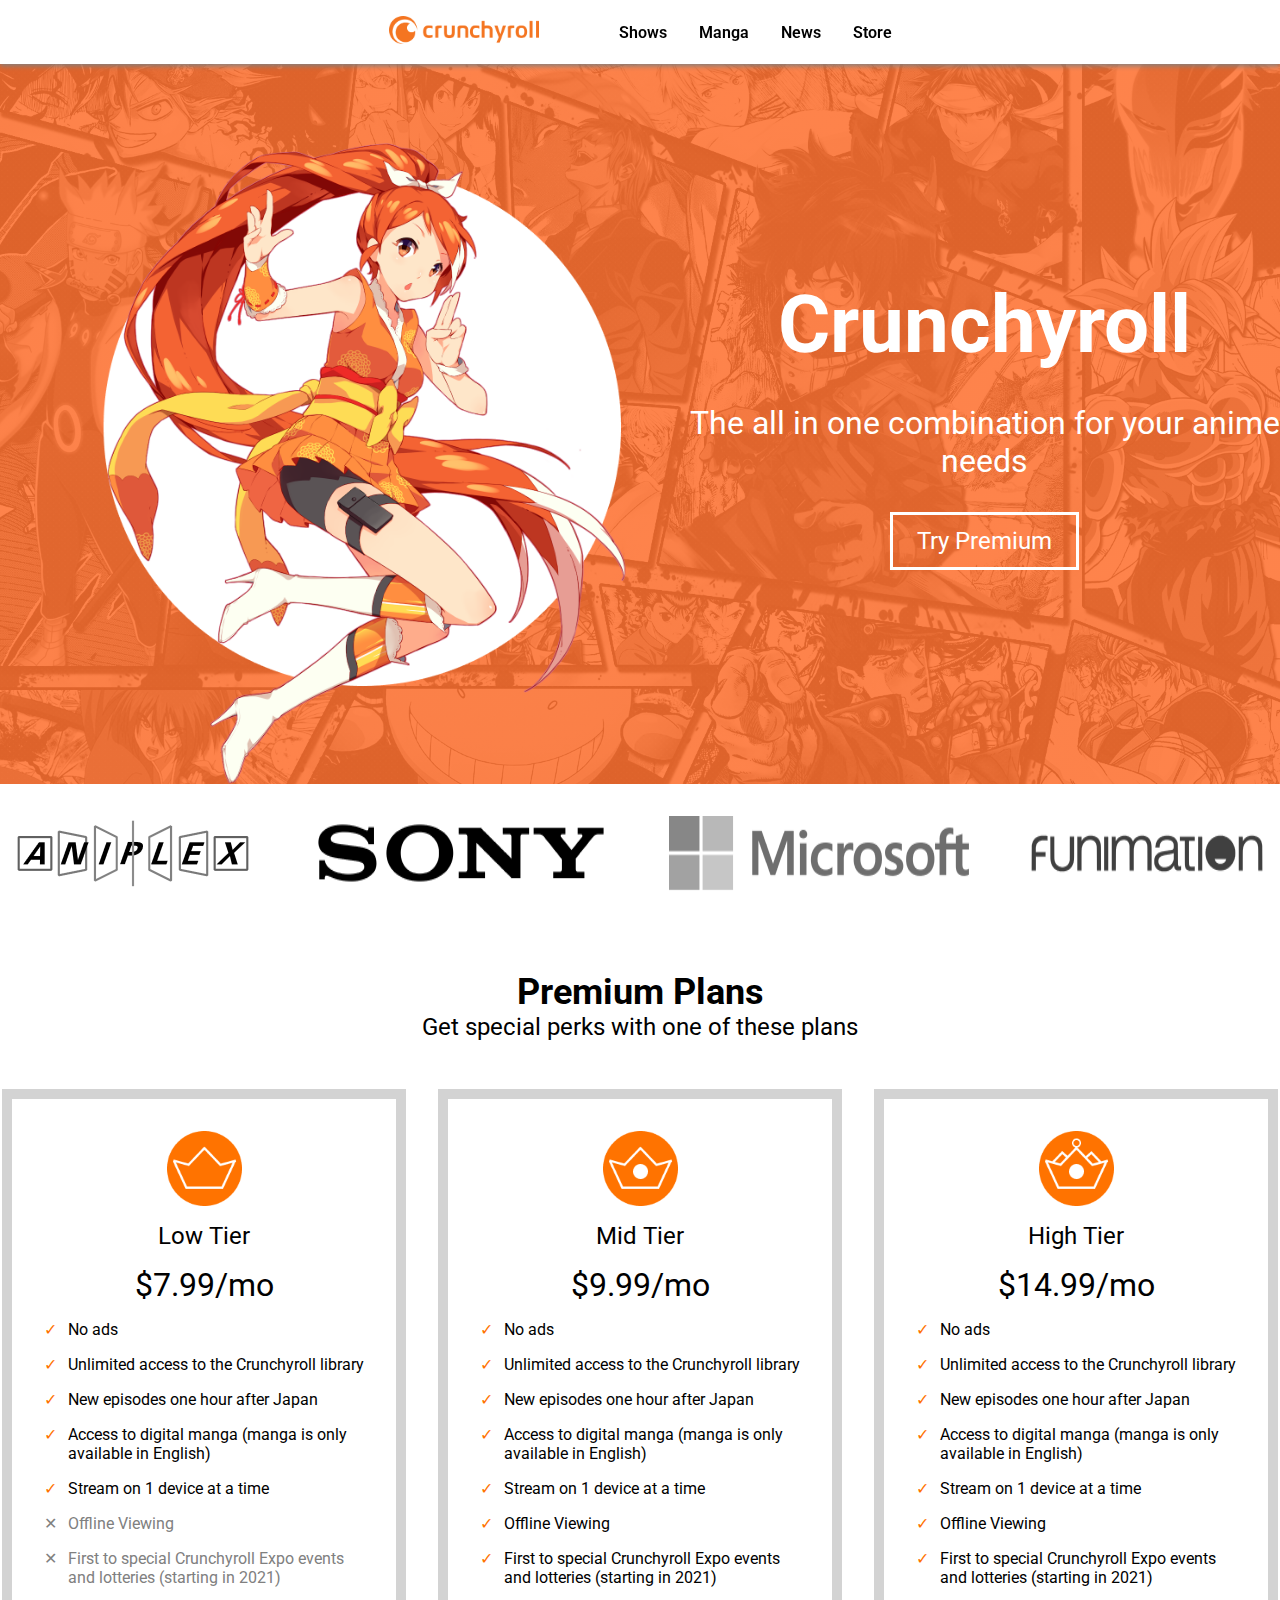
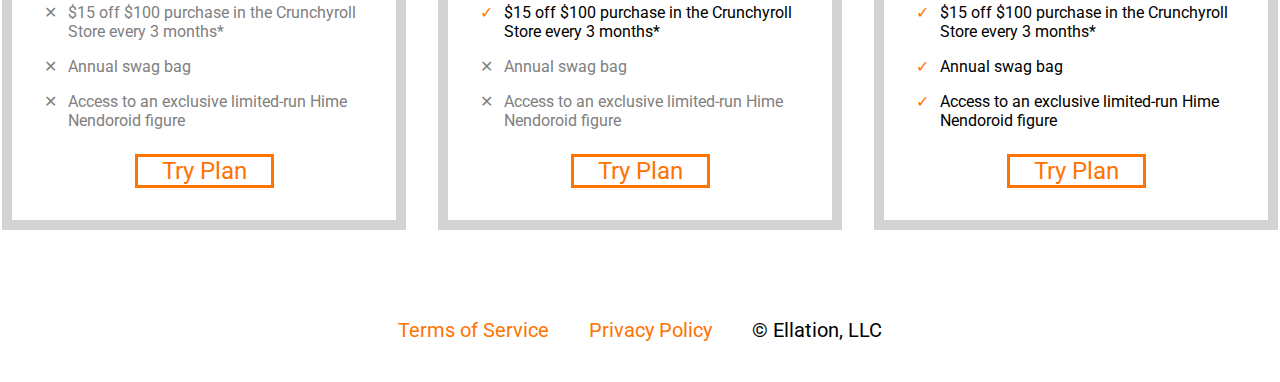
<file: index.html>
<!DOCTYPE html>
<html lang="en">
  <head>
    <meta charset="UTF-8" />
    <meta http-equiv="X-UA-Compatible" content="IE=edge" />
    <meta name="viewport" content="width=device-width, initial-scale=1.0" />
    <title>Crunchyroll Landing Page</title>
    <link rel="stylesheet" href="./src/css/styles.css" />
    <link rel="stylesheet" href="./src/css/premium.css" />
    <link rel="stylesheet" href="./src/css/payment.css" />
    <script defer src="./src/js/scripts.js"></script>
  </head>
  <body>
    <header>
      <a href="#">
        <img
          class="crunchyroll-logo"
          src="./imgs/crunchyroll-logo.png"
          alt="Crunchyroll Logo"
        />
      </a>
      <nav class="navbar">
        <ul>
          <li><a href="#">Shows</a></li>
          <li><a href="#">Manga</a></li>
          <li><a href="#">News</a></li>
          <li><a href="#">Store</a></li>
        </ul>
      </nav>
    </header>

    <main class="hero">
      <div class="hero-img-container">
        <img src="./imgs/hero/hime.png" alt="" />
      </div>
      <div class="hero-text-container">
        <h1 class="title">Crunchyroll</h1>
        <p class="subtitle">The all in one combination for your anime needs</p>
        <a class="premium-btn" href="#premium">Try Premium</a>
      </div>
    </main>

    <section class="sponsors">
      <img src="./imgs/sponsors/aniplex.png" alt="Aniplex Logo" />
      <img src="./imgs/sponsors/sony.png" alt="Sony Logo" />
      <img src="./imgs/sponsors/microsoft.png" alt="Microsoft Logo" />
      <img src="./imgs/sponsors/funimation.png" alt="Microsoft Logo" />
    </section>

    <section id="premium" class="premium-container">
      <div class="premium-title-container">
        <h2>Premium Plans</h2>
        <p>Get special perks with one of these plans</p>
      </div>

      <div class="premium-plans">
        <!-- Low Tier Container -->
        <div class="premium-plan">
          <div class="premium-plan-header-container">
            <img
              src="./imgs/premium/crown1.png"
              alt="Crown for low tier premium plan"
            />
            <p class="premium-header-tier">Low Tier</p>
            <span class="premium-plan-price">$7.99/mo</span>
          </div>
          <ul class="low-tier-perks">
            <li class="checkmark-perk">No ads</li>
            <li class="checkmark-perk">
              Unlimited access to the Crunchyroll library
            </li>
            <li class="checkmark-perk">New episodes one hour after Japan</li>
            <li class="checkmark-perk">
              Access to digital manga (manga is only available in English)
            </li>
            <li class="checkmark-perk">Stream on 1 device at a time</li>
            <li class="x-perk">Offline Viewing</li>
            <li class="x-perk">
              First to special Crunchyroll Expo events and lotteries (starting
              in 2021)
            </li>
            <li class="x-perk">
              $15 off $100 purchase in the Crunchyroll Store every 3 months*
            </li>
            <li class="x-perk">Annual swag bag</li>
            <li class="x-perk">
              Access to an exclusive limited-run Hime Nendoroid figure
            </li>
          </ul>
          <a class="try-plan-btn" href="./src/html/creditcard.html">Try Plan</a>
        </div>

        <!-- Mid Tier Container -->
        <div class="premium-plan">
          <div class="premium-plan-header-container">
            <img
              src="./imgs/premium/crown2.png"
              alt="Crown for mid tier premium plan"
            />
            <p class="premium-header-tier">Mid Tier</p>
            <span class="premium-plan-price">$9.99/mo</span>
          </div>
          <ul class="mid-tier-perks">
            <li class="checkmark-perk">No ads</li>
            <li class="checkmark-perk">
              Unlimited access to the Crunchyroll library
            </li>
            <li class="checkmark-perk">New episodes one hour after Japan</li>
            <li class="checkmark-perk">
              Access to digital manga (manga is only available in English)
            </li>
            <li class="checkmark-perk">Stream on 1 device at a time</li>
            <li class="checkmark-perk">Offline Viewing</li>
            <li class="checkmark-perk">
              First to special Crunchyroll Expo events and lotteries (starting
              in 2021)
            </li>
            <li class="checkmark-perk">
              $15 off $100 purchase in the Crunchyroll Store every 3 months*
            </li>
            <li class="x-perk">Annual swag bag</li>
            <li class="x-perk">
              Access to an exclusive limited-run Hime Nendoroid figure
            </li>
          </ul>
          <a class="try-plan-btn" href="./src/html/creditcard.html">Try Plan</a>
        </div>

        <!-- High Tier Container -->
        <div class="premium-plan">
          <div class="premium-plan-header-container">
            <img
              src="./imgs/premium/crown3.png"
              alt="Crown for high tier premium plan"
            />
            <p class="premium-header-tier">High Tier</p>
            <span class="premium-plan-price">$14.99/mo</span>
          </div>
          <ul class="high-tier-perks">
            <li class="checkmark-perk">No ads</li>
            <li class="checkmark-perk">
              Unlimited access to the Crunchyroll library
            </li>
            <li class="checkmark-perk">New episodes one hour after Japan</li>
            <li class="checkmark-perk">
              Access to digital manga (manga is only available in English)
            </li>
            <li class="checkmark-perk">Stream on 1 device at a time</li>
            <li class="checkmark-perk">Offline Viewing</li>
            <li class="checkmark-perk">
              First to special Crunchyroll Expo events and lotteries (starting
              in 2021)
            </li>
            <li class="checkmark-perk">
              $15 off $100 purchase in the Crunchyroll Store every 3 months*
            </li>
            <li class="checkmark-perk">Annual swag bag</li>
            <li class="checkmark-perk">
              Access to an exclusive limited-run Hime Nendoroid figure
            </li>
          </ul>
          <a class="try-plan-btn" href="./src/html/creditcard.html">Try Plan</a>
        </div>
      </div>
    </section>

    <footer>
      <a href="#">Terms of Service</a>
      <a href="#">Privacy Policy</a>
      <span>&copy; Ellation, LLC</span>
    </footer>
  </body>
</html>
</file>
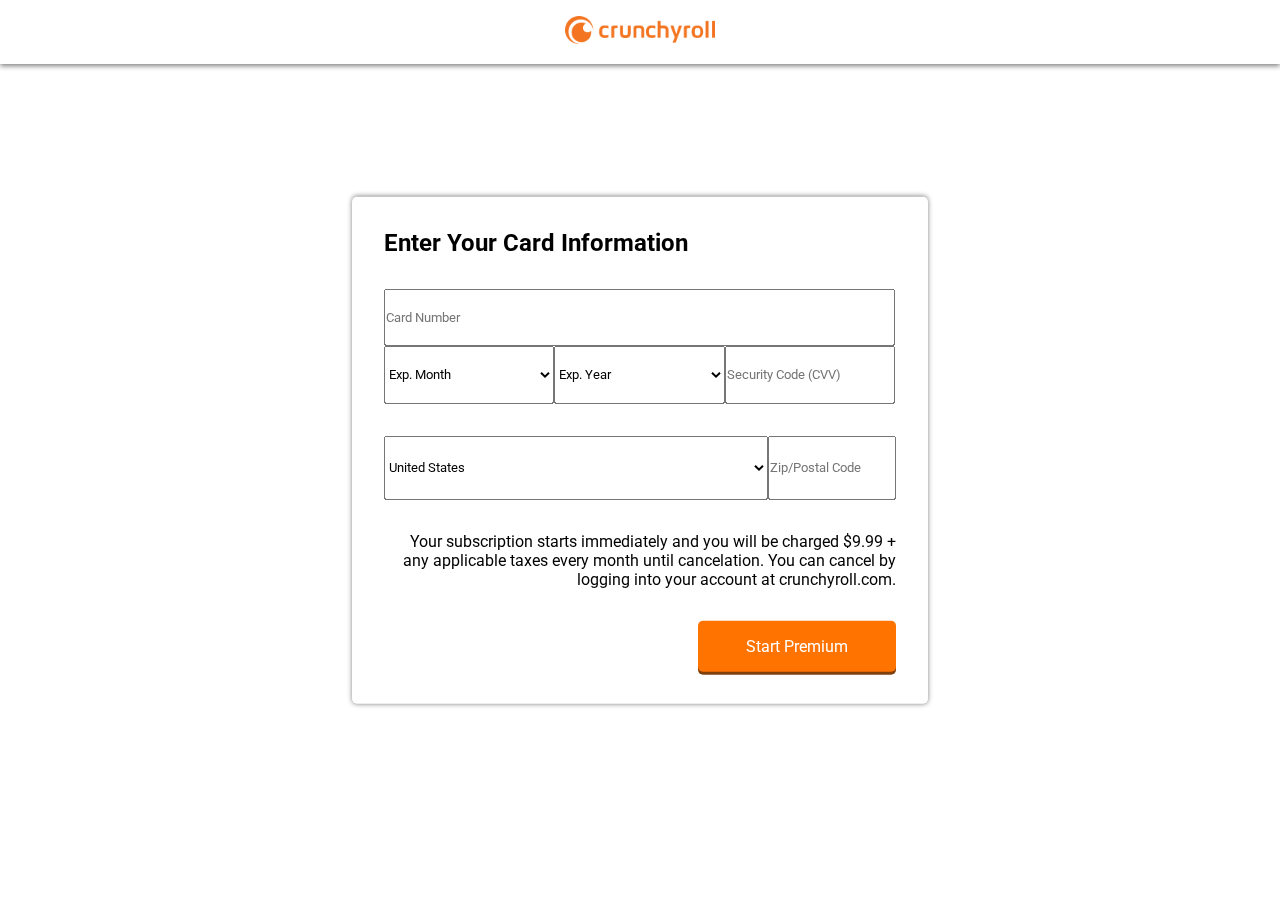
<file: src/html/creditcard.html>
<!DOCTYPE html>
<html lang="en">
  <head>
    <meta charset="UTF-8" />
    <meta http-equiv="X-UA-Compatible" content="IE=edge" />
    <meta name="viewport" content="width=device-width, initial-scale=1.0" />
    <title>Crunchyroll Landing Page</title>
    <link rel="stylesheet" href="../css/payment.css" />
    <link rel="stylesheet" href="../css/styles.css" />
    <script defer src="../js/scripts.js"></script>
  </head>
  <body>
    <header>
      <a href="../../index.html">
        <img
          class="cc-crunchyroll-logo"
          src="../../imgs/crunchyroll-logo.png"
          alt="Crunchyroll Logo"
        />
      </a>
    </header>

    <div class="modal">
      <h2 class="modal-title">Enter Your Card Information</h2>
      <form class="ccform" action="">
        <div class="ccinfo-container">
          <label class="hidden" for="ccnum">Credit Card Number</label>
          <input
            class="cardnumber remove-arrows"
            type="text"
            name="cardnumber"
            id="ccnum"
            maxlength="19"
            pattern="[0-9\s]{19}"
            placeholder="Card Number"
            onfocus="this.placeholder=''"
            onblur="this.placeholder='Card Number'"
            required
          />

          <label class="hidden" for="expmonth">Expiration Month</label>
          <select name="expmonth" id="expmonth" required>
            <option value="" selected>Exp. Month</option>
            <option value="Jan">01 - January</option>
            <option value="Feb">02 - February</option>
            <option value="Mar">03 - March</option>
            <option value="Apr">04 - April</option>
            <option value="May">05 - May</option>
            <option value="Jun">06 - June</option>
            <option value="Jul">07 - July</option>
            <option value="Aug">08 - August</option>
            <option value="Sep">09 - September</option>
            <option value="Oct">10 - October</option>
            <option value="Nov">11 - November</option>
            <option value="Dec">12 - December</option>
          </select>

          <label class="hidden" for="expyear">Expiration Year</label>
          <select name="expyear" id="expyear" required>
            <option value="" selected>Exp. Year</option>
            <option value="1">2022</option>
            <option value="2">2023</option>
            <option value="3">2024</option>
            <option value="4">2025</option>
            <option value="5">2026</option>
            <option value="6">2027</option>
            <option value="7">2028</option>
            <option value="8">2029</option>
            <option value="9">2030</option>
            <option value="10">2031</option>
            <option value="11">2032</option>
            <option value="12">2033</option>
            <option value="13">2034</option>
            <option value="14">2035</option>
            <option value="15">2036</option>
          </select>

          <label class="hidden" for="cvv">CVV</label>
          <input
            class="cvv remove-arrows"
            type="text"
            name="cvv"
            id="cvv"
            maxlength="3"
            pattern="[0-9]{3}"
            placeholder="Security Code (CVV)"
            onfocus="this.placeholder=''"
            onblur="this.placeholder='Security Code (CVV)'"
            required
          />
        </div>

        <div class="location-info-container">
          <select id="country" name="country" required>
            <option value="Afganistan">Afghanistan</option>
            <option value="Albania">Albania</option>
            <option value="Algeria">Algeria</option>
            <option value="American Samoa">American Samoa</option>
            <option value="Andorra">Andorra</option>
            <option value="Angola">Angola</option>
            <option value="Anguilla">Anguilla</option>
            <option value="Antigua & Barbuda">Antigua & Barbuda</option>
            <option value="Argentina">Argentina</option>
            <option value="Armenia">Armenia</option>
            <option value="Aruba">Aruba</option>
            <option value="Australia">Australia</option>
            <option value="Austria">Austria</option>
            <option value="Azerbaijan">Azerbaijan</option>
            <option value="Bahamas">Bahamas</option>
            <option value="Bahrain">Bahrain</option>
            <option value="Bangladesh">Bangladesh</option>
            <option value="Barbados">Barbados</option>
            <option value="Belarus">Belarus</option>
            <option value="Belgium">Belgium</option>
            <option value="Belize">Belize</option>
            <option value="Benin">Benin</option>
            <option value="Bermuda">Bermuda</option>
            <option value="Bhutan">Bhutan</option>
            <option value="Bolivia">Bolivia</option>
            <option value="Bonaire">Bonaire</option>
            <option value="Bosnia & Herzegovina">Bosnia & Herzegovina</option>
            <option value="Botswana">Botswana</option>
            <option value="Brazil">Brazil</option>
            <option value="British Indian Ocean Ter">
              British Indian Ocean Ter
            </option>
            <option value="Brunei">Brunei</option>
            <option value="Bulgaria">Bulgaria</option>
            <option value="Burkina Faso">Burkina Faso</option>
            <option value="Burundi">Burundi</option>
            <option value="Cambodia">Cambodia</option>
            <option value="Cameroon">Cameroon</option>
            <option value="Canada">Canada</option>
            <option value="Canary Islands">Canary Islands</option>
            <option value="Cape Verde">Cape Verde</option>
            <option value="Cayman Islands">Cayman Islands</option>
            <option value="Central African Republic">
              Central African Republic
            </option>
            <option value="Chad">Chad</option>
            <option value="Channel Islands">Channel Islands</option>
            <option value="Chile">Chile</option>
            <option value="China">China</option>
            <option value="Christmas Island">Christmas Island</option>
            <option value="Cocos Island">Cocos Island</option>
            <option value="Colombia">Colombia</option>
            <option value="Comoros">Comoros</option>
            <option value="Congo">Congo</option>
            <option value="Cook Islands">Cook Islands</option>
            <option value="Costa Rica">Costa Rica</option>
            <option value="Cote DIvoire">Cote DIvoire</option>
            <option value="Croatia">Croatia</option>
            <option value="Cuba">Cuba</option>
            <option value="Curaco">Curacao</option>
            <option value="Cyprus">Cyprus</option>
            <option value="Czech Republic">Czech Republic</option>
            <option value="Denmark">Denmark</option>
            <option value="Djibouti">Djibouti</option>
            <option value="Dominica">Dominica</option>
            <option value="Dominican Republic">Dominican Republic</option>
            <option value="East Timor">East Timor</option>
            <option value="Ecuador">Ecuador</option>
            <option value="Egypt">Egypt</option>
            <option value="El Salvador">El Salvador</option>
            <option value="Equatorial Guinea">Equatorial Guinea</option>
            <option value="Eritrea">Eritrea</option>
            <option value="Estonia">Estonia</option>
            <option value="Ethiopia">Ethiopia</option>
            <option value="Falkland Islands">Falkland Islands</option>
            <option value="Faroe Islands">Faroe Islands</option>
            <option value="Fiji">Fiji</option>
            <option value="Finland">Finland</option>
            <option value="France">France</option>
            <option value="French Guiana">French Guiana</option>
            <option value="French Polynesia">French Polynesia</option>
            <option value="French Southern Ter">French Southern Ter</option>
            <option value="Gabon">Gabon</option>
            <option value="Gambia">Gambia</option>
            <option value="Georgia">Georgia</option>
            <option value="Germany">Germany</option>
            <option value="Ghana">Ghana</option>
            <option value="Gibraltar">Gibraltar</option>
            <option value="Great Britain">Great Britain</option>
            <option value="Greece">Greece</option>
            <option value="Greenland">Greenland</option>
            <option value="Grenada">Grenada</option>
            <option value="Guadeloupe">Guadeloupe</option>
            <option value="Guam">Guam</option>
            <option value="Guatemala">Guatemala</option>
            <option value="Guinea">Guinea</option>
            <option value="Guyana">Guyana</option>
            <option value="Haiti">Haiti</option>
            <option value="Hawaii">Hawaii</option>
            <option value="Honduras">Honduras</option>
            <option value="Hong Kong">Hong Kong</option>
            <option value="Hungary">Hungary</option>
            <option value="Iceland">Iceland</option>
            <option value="Indonesia">Indonesia</option>
            <option value="India">India</option>
            <option value="Iran">Iran</option>
            <option value="Iraq">Iraq</option>
            <option value="Ireland">Ireland</option>
            <option value="Isle of Man">Isle of Man</option>
            <option value="Israel">Israel</option>
            <option value="Italy">Italy</option>
            <option value="Jamaica">Jamaica</option>
            <option value="Japan">Japan</option>
            <option value="Jordan">Jordan</option>
            <option value="Kazakhstan">Kazakhstan</option>
            <option value="Kenya">Kenya</option>
            <option value="Kiribati">Kiribati</option>
            <option value="Korea North">Korea North</option>
            <option value="Korea Sout">Korea South</option>
            <option value="Kuwait">Kuwait</option>
            <option value="Kyrgyzstan">Kyrgyzstan</option>
            <option value="Laos">Laos</option>
            <option value="Latvia">Latvia</option>
            <option value="Lebanon">Lebanon</option>
            <option value="Lesotho">Lesotho</option>
            <option value="Liberia">Liberia</option>
            <option value="Libya">Libya</option>
            <option value="Liechtenstein">Liechtenstein</option>
            <option value="Lithuania">Lithuania</option>
            <option value="Luxembourg">Luxembourg</option>
            <option value="Macau">Macau</option>
            <option value="Macedonia">Macedonia</option>
            <option value="Madagascar">Madagascar</option>
            <option value="Malaysia">Malaysia</option>
            <option value="Malawi">Malawi</option>
            <option value="Maldives">Maldives</option>
            <option value="Mali">Mali</option>
            <option value="Malta">Malta</option>
            <option value="Marshall Islands">Marshall Islands</option>
            <option value="Martinique">Martinique</option>
            <option value="Mauritania">Mauritania</option>
            <option value="Mauritius">Mauritius</option>
            <option value="Mayotte">Mayotte</option>
            <option value="Mexico">Mexico</option>
            <option value="Midway Islands">Midway Islands</option>
            <option value="Moldova">Moldova</option>
            <option value="Monaco">Monaco</option>
            <option value="Mongolia">Mongolia</option>
            <option value="Montserrat">Montserrat</option>
            <option value="Morocco">Morocco</option>
            <option value="Mozambique">Mozambique</option>
            <option value="Myanmar">Myanmar</option>
            <option value="Nambia">Nambia</option>
            <option value="Nauru">Nauru</option>
            <option value="Nepal">Nepal</option>
            <option value="Netherland Antilles">Netherland Antilles</option>
            <option value="Netherlands">Netherlands (Holland, Europe)</option>
            <option value="Nevis">Nevis</option>
            <option value="New Caledonia">New Caledonia</option>
            <option value="New Zealand">New Zealand</option>
            <option value="Nicaragua">Nicaragua</option>
            <option value="Niger">Niger</option>
            <option value="Nigeria">Nigeria</option>
            <option value="Niue">Niue</option>
            <option value="Norfolk Island">Norfolk Island</option>
            <option value="Norway">Norway</option>
            <option value="Oman">Oman</option>
            <option value="Pakistan">Pakistan</option>
            <option value="Palau Island">Palau Island</option>
            <option value="Palestine">Palestine</option>
            <option value="Panama">Panama</option>
            <option value="Papua New Guinea">Papua New Guinea</option>
            <option value="Paraguay">Paraguay</option>
            <option value="Peru">Peru</option>
            <option value="Phillipines">Philippines</option>
            <option value="Pitcairn Island">Pitcairn Island</option>
            <option value="Poland">Poland</option>
            <option value="Portugal">Portugal</option>
            <option value="Puerto Rico">Puerto Rico</option>
            <option value="Qatar">Qatar</option>
            <option value="Republic of Montenegro">
              Republic of Montenegro
            </option>
            <option value="Republic of Serbia">Republic of Serbia</option>
            <option value="Reunion">Reunion</option>
            <option value="Romania">Romania</option>
            <option value="Russia">Russia</option>
            <option value="Rwanda">Rwanda</option>
            <option value="St Barthelemy">St Barthelemy</option>
            <option value="St Eustatius">St Eustatius</option>
            <option value="St Helena">St Helena</option>
            <option value="St Kitts-Nevis">St Kitts-Nevis</option>
            <option value="St Lucia">St Lucia</option>
            <option value="St Maarten">St Maarten</option>
            <option value="St Pierre & Miquelon">St Pierre & Miquelon</option>
            <option value="St Vincent & Grenadines">
              St Vincent & Grenadines
            </option>
            <option value="Saipan">Saipan</option>
            <option value="Samoa">Samoa</option>
            <option value="Samoa American">Samoa American</option>
            <option value="San Marino">San Marino</option>
            <option value="Sao Tome & Principe">Sao Tome & Principe</option>
            <option value="Saudi Arabia">Saudi Arabia</option>
            <option value="Senegal">Senegal</option>
            <option value="Seychelles">Seychelles</option>
            <option value="Sierra Leone">Sierra Leone</option>
            <option value="Singapore">Singapore</option>
            <option value="Slovakia">Slovakia</option>
            <option value="Slovenia">Slovenia</option>
            <option value="Solomon Islands">Solomon Islands</option>
            <option value="Somalia">Somalia</option>
            <option value="South Africa">South Africa</option>
            <option value="Spain">Spain</option>
            <option value="Sri Lanka">Sri Lanka</option>
            <option value="Sudan">Sudan</option>
            <option value="Suriname">Suriname</option>
            <option value="Swaziland">Swaziland</option>
            <option value="Sweden">Sweden</option>
            <option value="Switzerland">Switzerland</option>
            <option value="Syria">Syria</option>
            <option value="Tahiti">Tahiti</option>
            <option value="Taiwan">Taiwan</option>
            <option value="Tajikistan">Tajikistan</option>
            <option value="Tanzania">Tanzania</option>
            <option value="Thailand">Thailand</option>
            <option value="Togo">Togo</option>
            <option value="Tokelau">Tokelau</option>
            <option value="Tonga">Tonga</option>
            <option value="Trinidad & Tobago">Trinidad & Tobago</option>
            <option value="Tunisia">Tunisia</option>
            <option value="Turkey">Turkey</option>
            <option value="Turkmenistan">Turkmenistan</option>
            <option value="Turks & Caicos Is">Turks & Caicos Is</option>
            <option value="Tuvalu">Tuvalu</option>
            <option value="Uganda">Uganda</option>
            <option value="United Kingdom">United Kingdom</option>
            <option value="Ukraine">Ukraine</option>
            <option value="United Arab Erimates">United Arab Emirates</option>
            <option value="United States" selected>United States</option>
            <option value="Uraguay">Uruguay</option>
            <option value="Uzbekistan">Uzbekistan</option>
            <option value="Vanuatu">Vanuatu</option>
            <option value="Vatican City State">Vatican City State</option>
            <option value="Venezuela">Venezuela</option>
            <option value="Vietnam">Vietnam</option>
            <option value="Virgin Islands (Brit)">Virgin Islands (Brit)</option>
            <option value="Virgin Islands (USA)">Virgin Islands (USA)</option>
            <option value="Wake Island">Wake Island</option>
            <option value="Wallis & Futana Is">Wallis & Futana Is</option>
            <option value="Yemen">Yemen</option>
            <option value="Zaire">Zaire</option>
            <option value="Zambia">Zambia</option>
            <option value="Zimbabwe">Zimbabwe</option>
          </select>
          <input
            class="zip remove-arrows"
            type="text"
            name="zip"
            id="zip"
            maxlength="10"
            pattern="^\d{5}(-\d{4})?"
            placeholder="Zip/Postal Code"
            onfocus="this.placeholder=''"
            onblur="this.placeholder='Zip/Postal Code'"
            required
          />
        </div>

        <p class="modal-description">
          Your subscription starts immediately and you will be charged
          <span class="premium-price-text">$9.99</span> + any applicable taxes
          every month until cancelation. You can cancel by logging into your
          account at crunchyroll.com.
        </p>
        <button class="buy-premium-btn" type="submit" value="submit">
          Start Premium
        </button>
      </form>
    </div>

    <div class="purchase-successful-container hidden">
      <div class="purchase-successful-top">
        <img src="../../imgs/checkmark.png" alt="Image of a checkmark" />
        <span>Success</span>
      </div>
      <div class="purchase-successful-bottom">
        <p>
          You have successfully purchased the premium plan. Enjoy your new
          perks!
        </p>
        <a class="purchase-success-continue-btn" href="../../index.html"
          >Continue</a
        >
      </div>
    </div>
  </body>
</html>
</file>
<file: src/css/styles.css>
@import url("https://fonts.googleapis.com/css2?family=Roboto&display=swap");

:root {
  --main-color: rgb(255, 115, 0);
  --secondary-color: rgb(255, 165, 0);
  --success-green: #39db80;
}

* {
  margin: 0;
  padding: 0;
  font-family: "Roboto", sans-serif;
}

html {
  scroll-behavior: smooth;
}

/* HEADER/NAVBAR Section */

header {
  align-items: center;
  background-color: white;
  box-shadow: 0 2px 5px gray;
  display: flex;
  gap: 5em;
  justify-content: center;
  position: fixed;
  height: 4em;
  top: 0;
  width: 100%;
  z-index: 2;
}

.crunchyroll-logo {
  width: 150px;
}

.navbar ul {
  display: flex;
  gap: 2em;
}

.navbar li {
  list-style-type: none;
}

.navbar a {
  color: black;
  font-size: 1rem;
  font-weight: 600;
  transition: color 0.25s;
  text-decoration: none;
}

.navbar a:hover {
  color: var(--main-color);
}

/* HEADER/NAVBAR Media Queries */

@media (max-width: 37.5em) {
  header {
    gap: 2em;
  }

  .crunchyroll-logo {
    display: none;
  }
}

@media (max-width: 26em) {
  .navbar ul {
    gap: 1em;
  }
}

/* MAIN Section */

.hero {
  align-items: center;
  background: linear-gradient(rgba(255, 80, 0, 0.7), rgba(255, 80, 0, 0.7)),
    url(../../imgs/background.jpg) center/cover;
  display: flex;
  justify-content: space-evenly;
  margin-top: 4em;
  height: 80vh;
}

.hero-img-container {
  align-items: center;
  border-radius: 50%;
  display: flex;
  position: relative;
  height: 50em;
  width: 50em;
}

.hero-img-container img {
  position: relative;
  top: 3em;
  width: 100%;
}

.hero-text-container {
  align-items: center;
  display: flex;
  color: white;
  flex-direction: column;
  gap: 2em;
  justify-content: center;
  text-align: center;
}

.title {
  font-size: 5rem;
}

.subtitle {
  font-size: 2rem;
}

.premium-btn {
  border: 3px solid white;
  color: white;
  font-size: 1.5rem;
  padding: 0.5em 1em;
  transition: color 0.25s, border 0.25s;
  text-decoration: none;
}

.premium-btn:hover {
  border: 3px solid black;
  color: black;
}

/* MAIN/HERO Media Queries */

@media (max-width: 73em) {
  .hero {
    height: 70vh;
  }
}

@media (max-width: 56.25em) {
  .hero-img-container {
    display: none;
  }
}

@media (max-width: 26em) {
  .title {
    font-size: 3.25rem;
  }

  .subtitle {
    font-size: 1.5rem;
  }
}

/* SPONSORS Section */

.sponsors {
  display: flex;
  flex-wrap: wrap;
  gap: 2em;
  justify-content: space-around;
  margin-top: 2em;
}

@media (max-width: 18.75em) {
  .sponsors img {
    width: 250px;
  }
}

/* FOOTER Section */

footer {
  display: flex;
  font-size: 1.25rem;
  gap: 2em;
  justify-content: center;
  padding: 2em;
}

footer a {
  color: var(--main-color);
  text-decoration: none;
}

footer a:hover {
  text-decoration: underline;
}
</file>
<file: src/css/premium.css>
.premium-container {
  align-items: center;
  display: flex;
  flex-direction: column;
  padding-top: 5em;
}

/* All three plans container */

.premium-plans {
  align-items: flex-end;
  display: flex;
  flex-wrap: wrap;
  justify-content: center;
  gap: 2em;
  margin: 3em 0;
}

.premium-title-container {
  font-size: 1.5rem;
  text-align: center;
}

/* Individual plans container */

.premium-plan {
  align-items: center;
  border: 10px solid lightgray;
  display: flex;
  flex-direction: column;
  font-size: 2rem;
  justify-content: center;
  padding: 1em;
  width: 25vw;
}

.premium-plan-header-container {
  align-items: center;
  display: flex;
  flex-direction: column;
  gap: 0.5em;
}

.premium-plan img {
  width: 75px;
}

.premium-header-tier {
  font-size: 1.5rem;
}

@media (max-width: 26em) {
  .premium-plan {
    width: 6em;
  }
}

/* List portion of the plans */

.premium-plan ul {
  list-style-type: none;
}

.premium-plan li {
  font-size: 1rem;
  margin-top: 1em;
  position: relative;
  padding-left: 1.5em;
}

.checkmark-perk::before {
  color: var(--main-color);
  content: "✓";
  left: 0;
  position: absolute;
}

.x-perk {
  color: gray;
}

.x-perk::before {
  content: "✕";
  left: 0;
  position: absolute;
}

.try-plan-btn {
  background-color: white;
  border: 3px solid var(--main-color);
  color: var(--main-color);
  font-size: 1.5rem;
  margin-top: 1em;
  padding: 0 1em;
  transition: border 0.25s, color 0.25s;
  text-decoration: none;
}

.try-plan-btn:hover {
  border: 3px solid var(--secondary-color);
  color: var(--secondary-color);
  cursor: pointer;
}
</file>
<file: src/css/payment.css>
.cc-crunchyroll-logo {
  width: 150px;
}

.modal {
  border-radius: 5px;
  box-shadow: 0 0 5px gray;
  position: fixed;
  left: 50%;
  padding: 2em;
  top: 50%;
  transform: translate(-50%, -50%);
  width: 40%;
  z-index: 11;
}

.modal form {
  height: 60%;
  width: 100%;
}

.modal .ccinfo-container {
  display: grid;
  grid-template-areas: "ccnum ccnum ccnum";
  grid-template-columns: repeat(3, 33.3%);
  margin: 2em 0;
}

#ccnum {
  grid-area: ccnum;
}

.ccinfo-container input,
.location-info-container {
  height: 4em;
}

/* CREDIT CARD Media Query */

@media (max-width: 62.5em) {
  .modal {
    width: 80%;
  }
}

/* Location of credit card */

.modal .location-info-container {
  display: grid;
  grid-template-columns: 75% 25%;
}

.modal-description {
  margin: 2em 0;
  text-align: right;
}

.buy-premium-btn {
  background-color: var(--main-color);
  border: none;
  border-radius: 5px;
  box-shadow: 0 3px 0 #80400b;
  color: white;
  float: right;
  font-size: 1rem;
  padding: 1em 3em;
  transition: background-color 0.25s;
}

.buy-premium-btn:hover {
  background-color: var(--secondary-color);
}

.hidden {
  display: none;
}

/* removes arrow buttons from inputs of type number */
.remove-arrows::-webkit-inner-spin-button,
.remove-arrows::-webkit-outer-spin-button {
  -webkit-appearance: none;
}

/* Card inputs styles */

.cardnumber,
.cvv,
.zip {
  outline: none;
}

/* Purchase Success Message */

.purchase-successful-container {
  background: linear-gradient(var(--success-green) 50%, white 50%, white 100%);
  box-shadow: 0 0 3px gray;
  border-radius: 5px;
  padding: 2em;
  position: fixed;
  left: 50%;
  top: 50%;
  transform: translate(-50%, -50%);
  text-align: center;
}

.purchase-successful-top {
  align-items: center;
  color: white;
  display: flex;
  flex-direction: column;
  font-size: 1.5rem;
  width: 100%;
}
.purchase-successful-top img {
  width: 100px;
}

.purchase-successful-bottom {
  align-items: center;
  display: flex;
  flex-direction: column;
  font-size: 1.25rem;
  gap: 2em;
  margin-top: 1em;
  width: 100%;
}

.purchase-successful-bottom a {
  background-color: var(--success-green);
  border: none;
  border-radius: 5px;
  color: white;
  font-size: 1rem;
  padding: 1em;
  text-decoration: none;
  transition: background-color 0.25s;
}

.purchase-successful-bottom a:hover {
  background-color: #20cc82;
  cursor: pointer;
}

/* SUCCESSFUL PURCHASE Media Query */

@media (max-width: 50em) {
  .purchase-successful-bottom {
    margin-top: 2em;
    font-size: 1rem;
    gap: 1em;
  }
}

@media (max-width: 26.25em) {
  .purchase-successful-bottom {
    font-size: 0.75rem;
  }
  .purchase-successful-bottom a {
    font-size: 0.75rem;
  }
}
</file>
